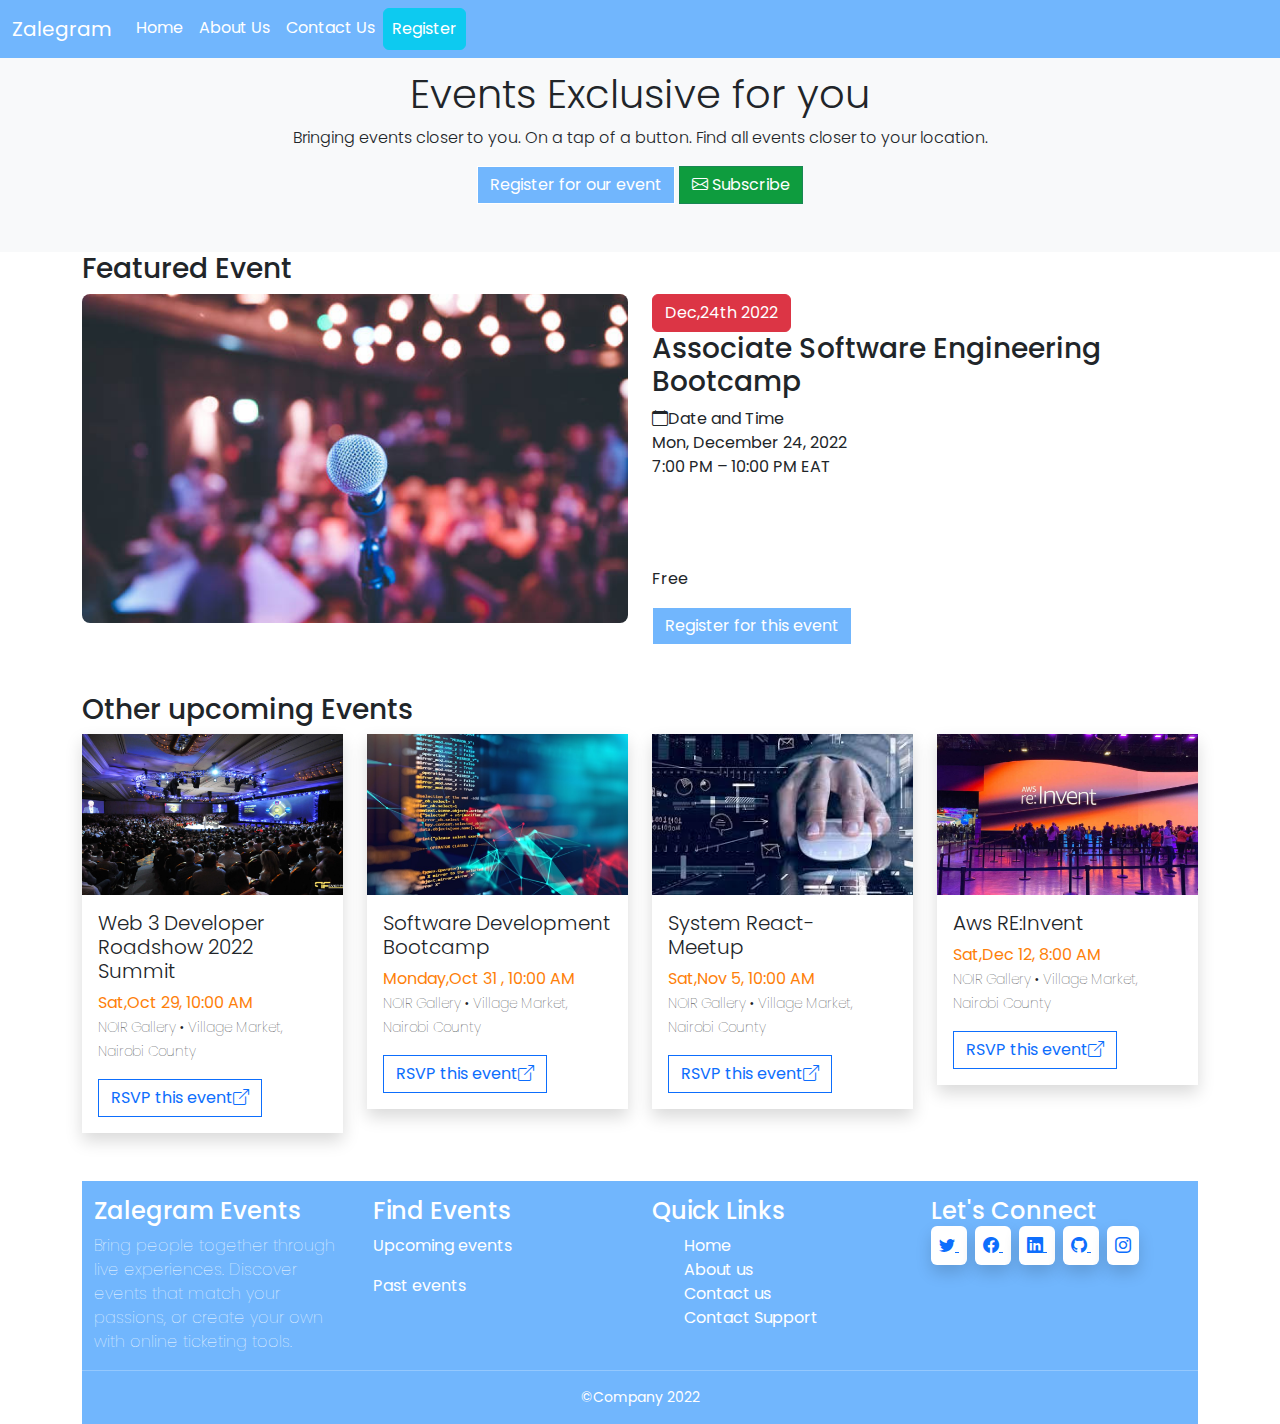
<file: index.html>
<!DOCTYPE html>
<html lang="en">
<head>
    <meta charset="UTF-8">
    <meta http-equiv="X-UA-Compatible" content="IE=edge">
    <meta name="viewport" content="width=device-width, initial-scale=1.0">
    <title>Event Website</title>
    <link rel="stylesheet" href="bootstrap/css/bootstrap.min.css">
    <link rel="stylesheet" href="https://cdn.jsdelivr.net/npm/bootstrap-icons@1.9.1/font/bootstrap-icons.css">
    <link rel="stylesheet" href="style.css">
</head>
<body>
    <nav class="navbar navbar-expand-lg fixed-top" style="background-color: #71B6FD;">
        <div class="container-fluid">
            <a href="#" class="navbar-brand text-white">Zalegram</a>
            <button type="button" class="navbar-toggler" data-bs-toggle="collapse" data-bs-target="#displayMenus" aria-controls="displayMenus" aria-expanded="false" aria-label="Toggle navigation">
                <span class="navbar-toggler-icon text-white"></span>
            </button>
            <div class="collapse navbar-collapse" id="displayMenus">
                <div class="navbar-nav">
                    <a href="index.html" class="nav-link active text-white" aria-current="page">Home</a>
                    <a href="aboutus.html" class="nav-link text-white">About Us</a>
                    <a href="contactus.html" class="nav-link text-white ">Contact Us</a>                                              
                    <a href="enroll.html" class="nav-link btn btn-info text-white ">Register</a>
                </div>
            </div>

        </div>

    </nav>

    <main class="bg-light py-5" style="padding-top: 70px !important ">
        <section class="text-center">
            <h1 class="fw-light">Events Exclusive for you</h1>
            <p class="fw-light">
                Bringing events closer to you. On a tap of a  button. 
                Find all events closer to your location.
            </p>
            <a href="#" class="btn btn-primary rounded-0">Register for our event</a>
            <a href="#" class="btn btn-success rounded-0" style="background-color: #0E9C3E !important;
            
            "><i class="bi-envelope"></i> Subscribe</a>
        </section>
     </main>
    <div class="container">
         <h3>Featured Event</h3>
     <div class="row">
            <div class="col-lg-6">
                <img class="img-responsive img-fluid rounded-3" src="images/software-bootcamp.png" alt="software-bootcamp">
            </div>
          <div class="col-lg-6 ">           <button class="btn btn-danger">Dec,24th 2022</button>
                <h3>Associate Software Engineering Bootcamp</h3>
                <span>
                    <i class="bi-calendar"></i>Date and Time
                </span>
                <p>Mon, December 24, 2022<br>
                    7:00 PM – 10:00 PM EAT

                </p><br><br><br>
                <p>Free</p>
                <a href="#" class="btn btn-primary rounded-0">Register for this event</a>


            </div>

        </div>
      <div class="row py-5  ">
            <h3>Other upcoming Events</h3>
            <div class="col-lg-3 col-md-6 sm-12">
                <div class="card rounded-0 border-0 shadow ">
                    <img src="images/web3.png" alt="web4">
                    <div class="card-body">
                        <h5 class="card-title fw-light">Web 3 Developer Roadshow 2022 Summit</h5>
                        <span style="color: #FE7F0A;" class="text-sm-start">Sat,Oct 29, 10:00 AM</span>
                        <p class="fw-lighter">
                            <small>NOIR Gallery • Village Market, Nairobi County</small>
                        </p>
                        <a href="#" class="btn btn-outline-primary rounded-0 ">RSVP this event<i class="bi bi-box-arrow-up-right"></i></a>
                    </div>
                </div>
            </div>
            
            <div class="col-lg-3 col-md-6 sm-12">
                <div class="card rounded-0 border-0 shadow ">
                    <img src="images/bootcamp.png" alt="web4">
                    <div class="card-body">
                        <h5 class="card-title fw-light">Software Development <br>
                            Bootcamp</h5>
                        <span style="color: #FE7F0A;" class="text-sm-start">Monday,Oct 31 , 10:00 AM</span>
                        <p class="fw-lighter">
                            <small>NOIR Gallery • Village Market, Nairobi County</small>
                        </p>
                        <a href="#" class="btn btn-outline-primary rounded-0 ">RSVP this event<i class="bi bi-box-arrow-up-right"></i></a>
                    </div>
                </div>
         </div>  
         <div class="col-lg-3 col-md-6 sm-12">
                <div class="card rounded-0 border-0 shadow ">
                    <img src="images/web4.jpg" alt="web4">
                    <div class="card-body">
                        <h5 class="card-title fw-light">System React- <br> Meetup</h5>
                        <span style="color: #FE7F0A;" class="text-sm-start">Sat,Nov 5, 10:00 AM</span>
                        <p class="fw-lighter">
                            <small>NOIR Gallery • Village Market, Nairobi County</small>
                        </p>
                        <a href="#" class="btn btn-outline-primary rounded-0 ">RSVP this event<i class="bi bi-box-arrow-up-right"></i></a>
                    </div>
                </div>
            </div>
            <div class="col-lg-3 col-md-6 sm-12">          <div class="card rounded-0 border-0 shadow ">
                    <img src="images/aws-invent.png" alt="web4">
                    <div class="card-body">
                        <h5 class="card-title fw-light">Aws  RE:Invent</h5>
                        <span style="color: #FE7F0A;" class="text-sm-start">Sat,Dec 12, 8:00 AM</span>
                        <p class="fw-lighter">
                            <small>NOIR Gallery • Village Market, Nairobi County</small>
                        </p>
                        <a href="#" class="btn btn-outline-primary rounded-0 ">RSVP this event<i class="bi bi-box-arrow-up-right"></i></a>
                    </div>
                </div>
            </div>
        </div>
     <!-- ========footer section=======-->
     <div class="container-fluid footer py-3">
        <div class="row">
            <div class="col-lg-3 col-md-6">
                <h4>Zalegram Events</h4>
                <p class="fw-lighter">
                    Bring people together through live 
                    experiences. Discover events that 
                    match your passions, or create your 
                    own with online ticketing tools.
                    
                </p>
            </div>
            <div class="col-lg-3 col-md-6">
                <h4>Find Events</h4>
                <p>
                 <a href="#" class="text-decoration-none text-white">Upcoming events</a>
                </p>
                <p>
                    <a href="#" class="text-decoration-none text-white">Past events</a>
                </p>

            </div>
            <div class="col-lg-3 col-md-6">
                <h4>Quick Links</h4>
                <ul class="list-group-flush">
                    <li class="list-group-item">
                        <a href="#"  class="text-decoration-none text-white">Home</a>
                    </li>
                    <li class="list-group-item">
                        <a href="#" class="text-decoration-none text-white">About us</a>
                    </li>
                    <li class="list-group-item">
                        <a href="#" class="text-decoration-none text-white">Contact us</a>
                    </li>
                    <li class="list-group-item">
                        <a href="#" class="text-decoration-none text-white">Contact Support</a>
                    </li>

                </ul>

            </div>
            <div class="col-lg-3 col-md-6">
                <h4>Let's Connect</h4>
                <div>
                    <a href="#" class="p-2 me-2 shadow bg-white rounded-2">
                        <i class="bi bi-twitter"></i>
                    </a>
                    <a href="#" class="p-2 me-2 shadow bg-white rounded-2 ">
                        <i class="bi bi-facebook"></i>
                    </a>
                    <a href="#" class="p-2 me-2 shadow bg-white rounded-2 ">
                        <i class="bi bi-linkedin"></i>
                    </a>
                    <a href="#" class="p-2 me-2 shadow bg-white rounded-2 ">
                        <i class="bi bi-github"></i>
                    </a>
                    <a href="#" class="p-2 shadow bg-white rounded-2 ">
                        <i class="bi bi-instagram"></i>
                    </a>
                    
                </div>
                

            </div>
        </div>
        <div class="row">
            <hr>
            <small class="text-center">
                &copy;Company 2022
            </small>

        </div>
     </div>
    </div>




    <script src="bootstrap/js/bootstrap.min.js"></script>
    
</body>
</html>
</file>
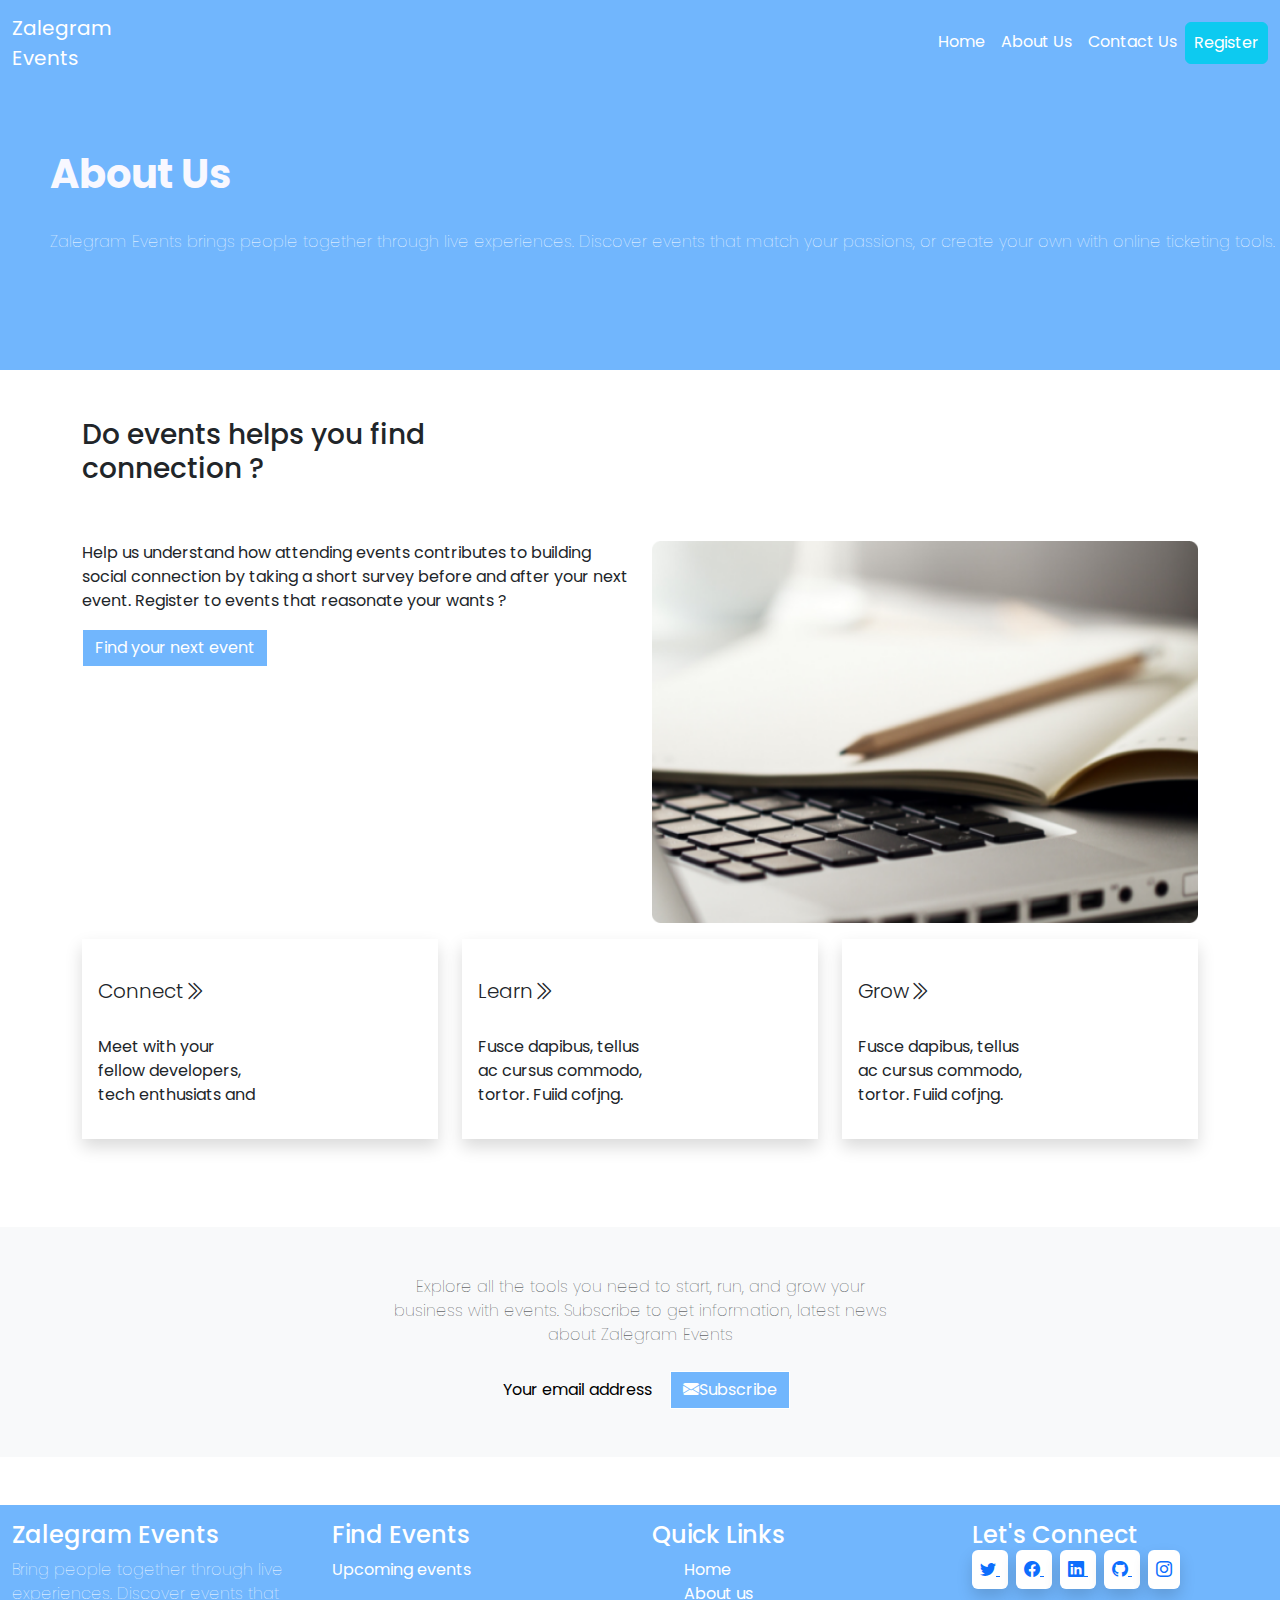
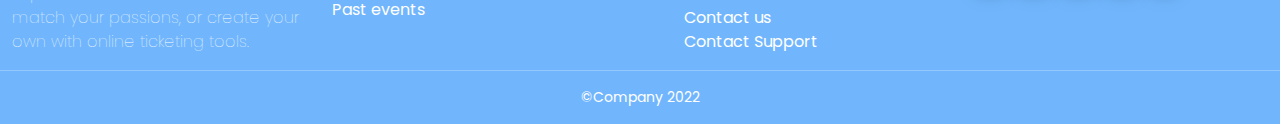
<file: aboutus.html>
<!DOCTYPE html>
<html lang="en">
    <head>
        <meta charset="UTF-8">
        <meta http-equiv="X-UA-Compatible" content="IE=edge">
        <meta name="viewport" content="width=device-width, initial-scale=1.0">
        <title>Event Website</title>
        <link rel="stylesheet" href="bootstrap/css/bootstrap.min.css">
        <link rel="stylesheet" href="https://cdn.jsdelivr.net/npm/bootstrap-icons@1.9.1/font/bootstrap-icons.css">
        <link rel="stylesheet" href="style.css">
    </head>
<body>
    <nav class="navbar navbar-expand-lg fixed-top" style="background-color: #71B6FD;">
        <div class="container-fluid">
            <a href="#" class="navbar-brand text-white">Zalegram <br>Events</a>
                <div class="navbar-nav">
                    <a href="index.html" class="nav-link active text-white" aria-current="page">Home</a>
                    <a href="aboutus.html" class="nav-link text-white">About Us</a>
                    <a href="contactus.html" class="nav-link text-white ">Contact Us</a>                                              
                    <a href="enroll.html" class="nav-link btn btn-info text-white ">Register</a>
                </div>
            </div>

        </div>

    </nav>
<main style="padding-top: 90px; background-color: #71B6FD;padding-top:150px;padding-bottom: 100px;padding-left: 50px;">
     <section >
        <h1 class="text" style="color:ghostwhite"><strong>About Us</strong></h1><br>
        <p class="fw-lighter" style="color:white">Zalegram Events brings people together through live experiences. Discover events that match your passions, or create
            your own with online ticketing tools. </p>

    </section>
</main>
<div class="container">
    <div class="row">
        <h3 class="py-5">Do events helps you find<br>connection ?</h3><br><br><br><br><br>
        <div class="col-lg-6">
            <p >
                Help us understand how attending events contributes to building social connection by taking
                 a short survey before and after your next event.
                  Register to events that reasonate your wants ?
            </p>
            <a href="#" class="btn btn-primary rounded-0 ">Find your next event</a><br>
        </div>
            <div class="col-lg-6">
                <img class="img-responsive img-fluid rounded-6" src="images/aboutus.png" alt="aboutus">
            </div> 
       </div>
        <div class="row py-3">
            <div class="col-lg-4">
                <div class="card rounded-0 border-0 shadow">
                    <div class="card-body">
                       <h5 class="fw-light py-4">Connect<i class="bi bi-chevron-double-right"></i></h5>
                        <p>
                            Meet with your<br> 
                            fellow developers,<br>
                             tech enthusiats and   
                        </p>

                    </div>      

                </div>

            </div>
            <div class="col-lg-4">
                <div class="card rounded-0 border-0 shadow">
                    <div class="card-body">
                       <h5 class="fw-light py-4">Learn<i class="bi bi-chevron-double-right"></i></h5>
                        <p>
                            Fusce dapibus, tellus<br>
                            ac cursus commodo,<br>
                             tortor. Fuiid cofjng.  
                        </p>
                        

                    </div>      

                </div>

            </div>
            <div class="col-lg-4">
                <div class="card rounded-0 border-0 shadow">
                    <div class="card-body">
                       <h5 class="fw-light py-4">Grow<i class="bi bi-chevron-double-right"></i></h5>
                        <p>
                            Fusce dapibus, tellus<br> 
                            ac cursus commodo,<br>
                             tortor. Fuiid cofjng.    
                        </p>

                    </div>      

                </div>

            </div>

        </div>
   </div><br><br><br>
    <div class="row bg-light py-5 fw-lighter">
     <p style="text-align:center">Explore all the tools you need to start, run, and grow your<br>
          business with events. Subscribe to get information, latest news<br> 
          about Zalegram Events</p><br><br><br><br>         
     <div style="text-align:center">
         <a href="#" class="btn btn-light rounded-0 ">Your email address</a>
         <a href="#" class="btn btn-primary rounded-0 "><i class="bi bi-envelope-fill"></i>Subscribe</a>
     </div>
    </div><br><br>
 <!-- ========footer section=======-->
 <div class="container-fluid footer py-3">
    <div class="row">
        <div class="col-lg-3 col-md-6">
            <h4>Zalegram Events</h4>
            <p class="fw-lighter">
                Bring people together through live 
                experiences. Discover events that 
                match your passions, or create your 
                own with online ticketing tools.
                
            </p>
        </div>
        <div class="col-lg-3 col-md-6">
            <h4>Find Events</h4>
            <p>
             <a href="#" class="text-decoration-none text-white">Upcoming events</a>
            </p>
            <p>
                <a href="#" class="text-decoration-none text-white">Past events</a>
            </p>

        </div>
        <div class="col-lg-3 col-md-6">
            <h4>Quick Links</h4>
            <ul class="list-group-flush">
                <li class="list-group-item">
                    <a href="#"  class="text-decoration-none text-white">Home</a>
                </li>
                <li class="list-group-item">
                    <a href="#" class="text-decoration-none text-white">About us</a>
                </li>
                <li class="list-group-item">
                    <a href="#" class="text-decoration-none text-white">Contact us</a>
                </li>
                <li class="list-group-item">
                    <a href="#" class="text-decoration-none text-white">Contact Support</a>
                </li>

            </ul>

        </div>
        <div class="col-lg-3 col-md-6">
            <h4>Let's Connect</h4>
            <div>
                <a href="#" class="p-2 me-2 shadow bg-white rounded-2">
                    <i class="bi bi-twitter"></i>
                </a>
                <a href="#" class="p-2 me-2 shadow bg-white rounded-2 ">
                    <i class="bi bi-facebook"></i>
                </a>
                <a href="#" class="p-2 me-2 shadow bg-white rounded-2 ">
                    <i class="bi bi-linkedin"></i>
                </a>
                <a href="#" class="p-2 me-2 shadow bg-white rounded-2 ">
                    <i class="bi bi-github"></i>
                </a>
                <a href="#" class="p-2 shadow bg-white rounded-2 ">
                    <i class="bi bi-instagram"></i>
                </a>
                
            </div>
            

        </div>
    </div>
    <div class="row">
        <hr>
        <small class="text-center">
            &copy;Company 2022
        </small>

    </div>
 </div>
</div>
    

    
    


    


    <script src="bootstrap/js/bootstrap.min.js"></script>
</body>
</html>
</file>
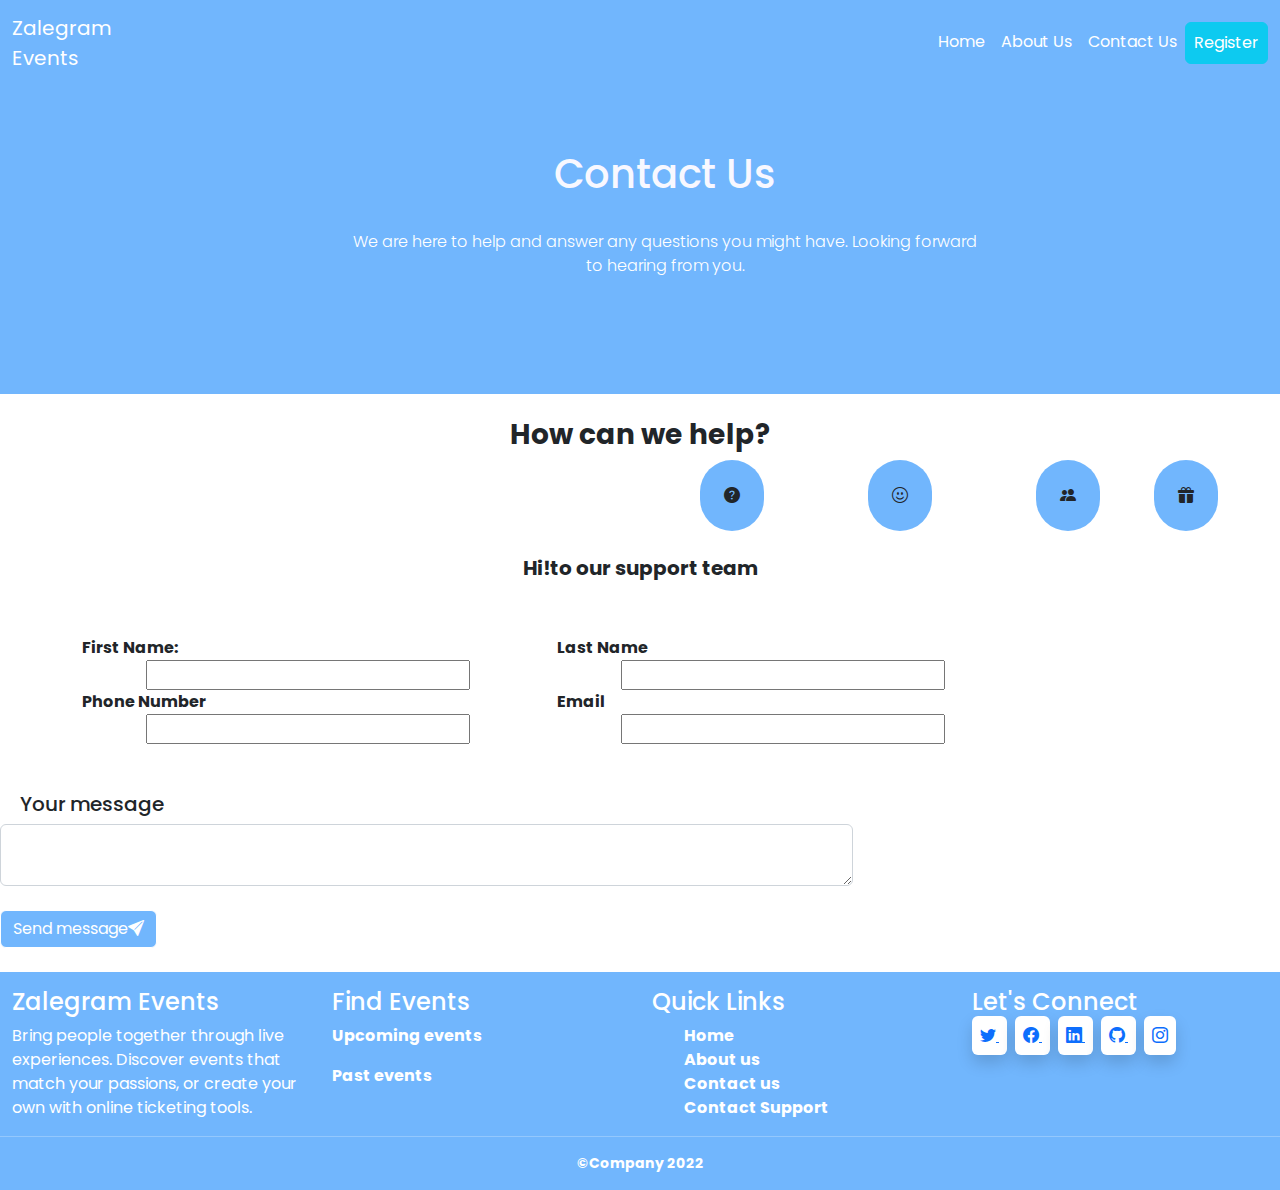
<file: contactus.html>
<!DOCTYPE html>
<html lang="en">
<head>
    <meta charset="UTF-8">
    <meta http-equiv="X-UA-Compatible" content="IE=edge">
    <meta name="viewport" content="width=device-width, initial-scale=1.0">
    <title>Contactus</title>
    <link rel="stylesheet" href="bootstrap/css/bootstrap.min.css">
    <link rel="stylesheet" href="https://cdn.jsdelivr.net/npm/bootstrap-icons@1.9.1/font/bootstrap-icons.css">
    <link rel="stylesheet" href="style.css">
</head>
<body>
    <nav class="navbar navbar-expand-lg fixed-top" style="background-color: #71B6FD;">
        <div class="container-fluid">
            <a href="#" class="navbar-brand text-white">Zalegram <br>Events</a>
                <div class="navbar-nav">
                    <a href="index.html" class="nav-link active text-white" aria-current="page">Home</a>
                    <a href="aboutus.html" class="nav-link text-white">About Us</a>
                    <a href="contactus.html" class="nav-link text-white ">Contact Us</a>                                              
                    <a href="enroll.html" class="nav-link btn btn-info text-white ">Register</a>
                </div>
            </div>

        </div>

    </nav>
    <main style="padding-top: 90px; background-color: #71B6FD;padding-top:150px;padding-bottom: 100px;padding-left: 50px;">
        <section >
           <h1 class="text" style="color:ghostwhite;text-align: center;">Contact Us</h1><br>
           <p class="fw-light" style="color:white;text-align: center;">We are here to help and answer any questions you might have. Looking forward<br>
            to hearing from you. </p>
   
       </section>
   </main><br>
    <div>
        <h3 style="text-align:center"><strong>How can we help?</strong></h3><br>
        <div class="row">
            <div>
             <i class="bi bi-question-circle-fill p-4" style="background-color: #71B6FD;border-radius: 50px;margin-left: 700px;"></i>
             <i class="bi bi-emoji-smile p-4" style="padding-left:300px;background-color: #71B6FD;border-radius: 50px;margin-left: 100px;"></i>
             <i class="bi bi-people-fill p-4" style="padding-left:300px;background-color: #71B6FD;border-radius: 50px;margin-left: 100px;"></i>
             <i class="bi bi-gift-fill p-4" style="padding-left:300px;background-color: #71B6FD;border-radius:50px;margin-left: 100px;margin: 50px;"></i>
            
            </div>
        
        </div>
    </div><br><br>
    <h5 style="text-align:center"><strong>Hi!to our support team</h5><br><br>
    <div class="container text-center">
        <div class="row">
            <div class="col-sm-5 ">
                <span class="input-group">First Name:</span>
                <input type="text">
            </div>
            <div class="col-sm-5">
                <span class="input-group">Last Name</span>
                <input type="text">
            </div> 
            <div class="col-sm-5">
                <span class="input-group">Phone Number</span>
                <input type="text">
            </div>
            <div class="col-sm-5">
                <span class="input-group">Email</span>
                <input type="text">
            </div>
        </div> <br><br>

        </div>
        
    <h5 style="padding-left:20px">Your message</h5>
    <div class="col-lg-8">
        <textarea class="form-control"  id="floatingTextarea"></textarea>
        <label for="floatingTextarea"></label>
    </div>
    <a href="#" class="btn btn-primary text-white">Send message<i class="bi bi-send-fill"></i></a><br><br>
       <!-- ========footer section=======-->
    <div class="container-fluid footer py-3">
        <div class="row">
            <div class="col-lg-3 col-md-6">
                <h4>Zalegram Events</h4>
                <p class="fw-lighter">
                    Bring people together through live 
                    experiences. Discover events that 
                    match your passions, or create your 
                    own with online ticketing tools.
                    
                </p>
            </div>
            <div class="col-lg-3 col-md-6">
                <h4>Find Events</h4>
                <p>
                 <a href="#" class="text-decoration-none text-white">Upcoming events</a>
                </p>
                <p>
                    <a href="#" class="text-decoration-none text-white">Past events</a>
                </p>
    
            </div>
            <div class="col-lg-3 col-md-6">
                <h4>Quick Links</h4>
                <ul class="list-group-flush">
                    <li class="list-group-item">
                        <a href="#"  class="text-decoration-none text-white">Home</a>
                    </li>
                    <li class="list-group-item">
                        <a href="#" class="text-decoration-none text-white">About us</a>
                    </li>
                    <li class="list-group-item">
                        <a href="#" class="text-decoration-none text-white">Contact us</a>
                    </li>
                    <li class="list-group-item">
                        <a href="#" class="text-decoration-none text-white">Contact Support</a>
                    </li>
    
                </ul>
    
            </div>
            <div class="col-lg-3 col-md-6">
                <h4>Let's Connect</h4>
                <div>
                    <a href="#" class="p-2 me-2 shadow bg-white rounded-2">
                        <i class="bi bi-twitter"></i>
                    </a>
                    <a href="#" class="p-2 me-2 shadow bg-white rounded-2 ">
                        <i class="bi bi-facebook"></i>
                    </a>
                    <a href="#" class="p-2 me-2 shadow bg-white rounded-2 ">
                        <i class="bi bi-linkedin"></i>
                    </a>
                    <a href="#" class="p-2 me-2 shadow bg-white rounded-2 ">
                        <i class="bi bi-github"></i>
                    </a>
                    <a href="#" class="p-2 shadow bg-white rounded-2 ">
                        <i class="bi bi-instagram"></i>
                    </a>
                    
                </div>
                
    
            </div>
        </div>
        <div class="row">
            <hr>
            <small class="text-center">
                &copy;Company 2022
            </small>
    
        </div>
     </div>



        

    

















































    <script src="bootstrap/js/bootstrap.min.js"></script>
</body>
</html>
</file>
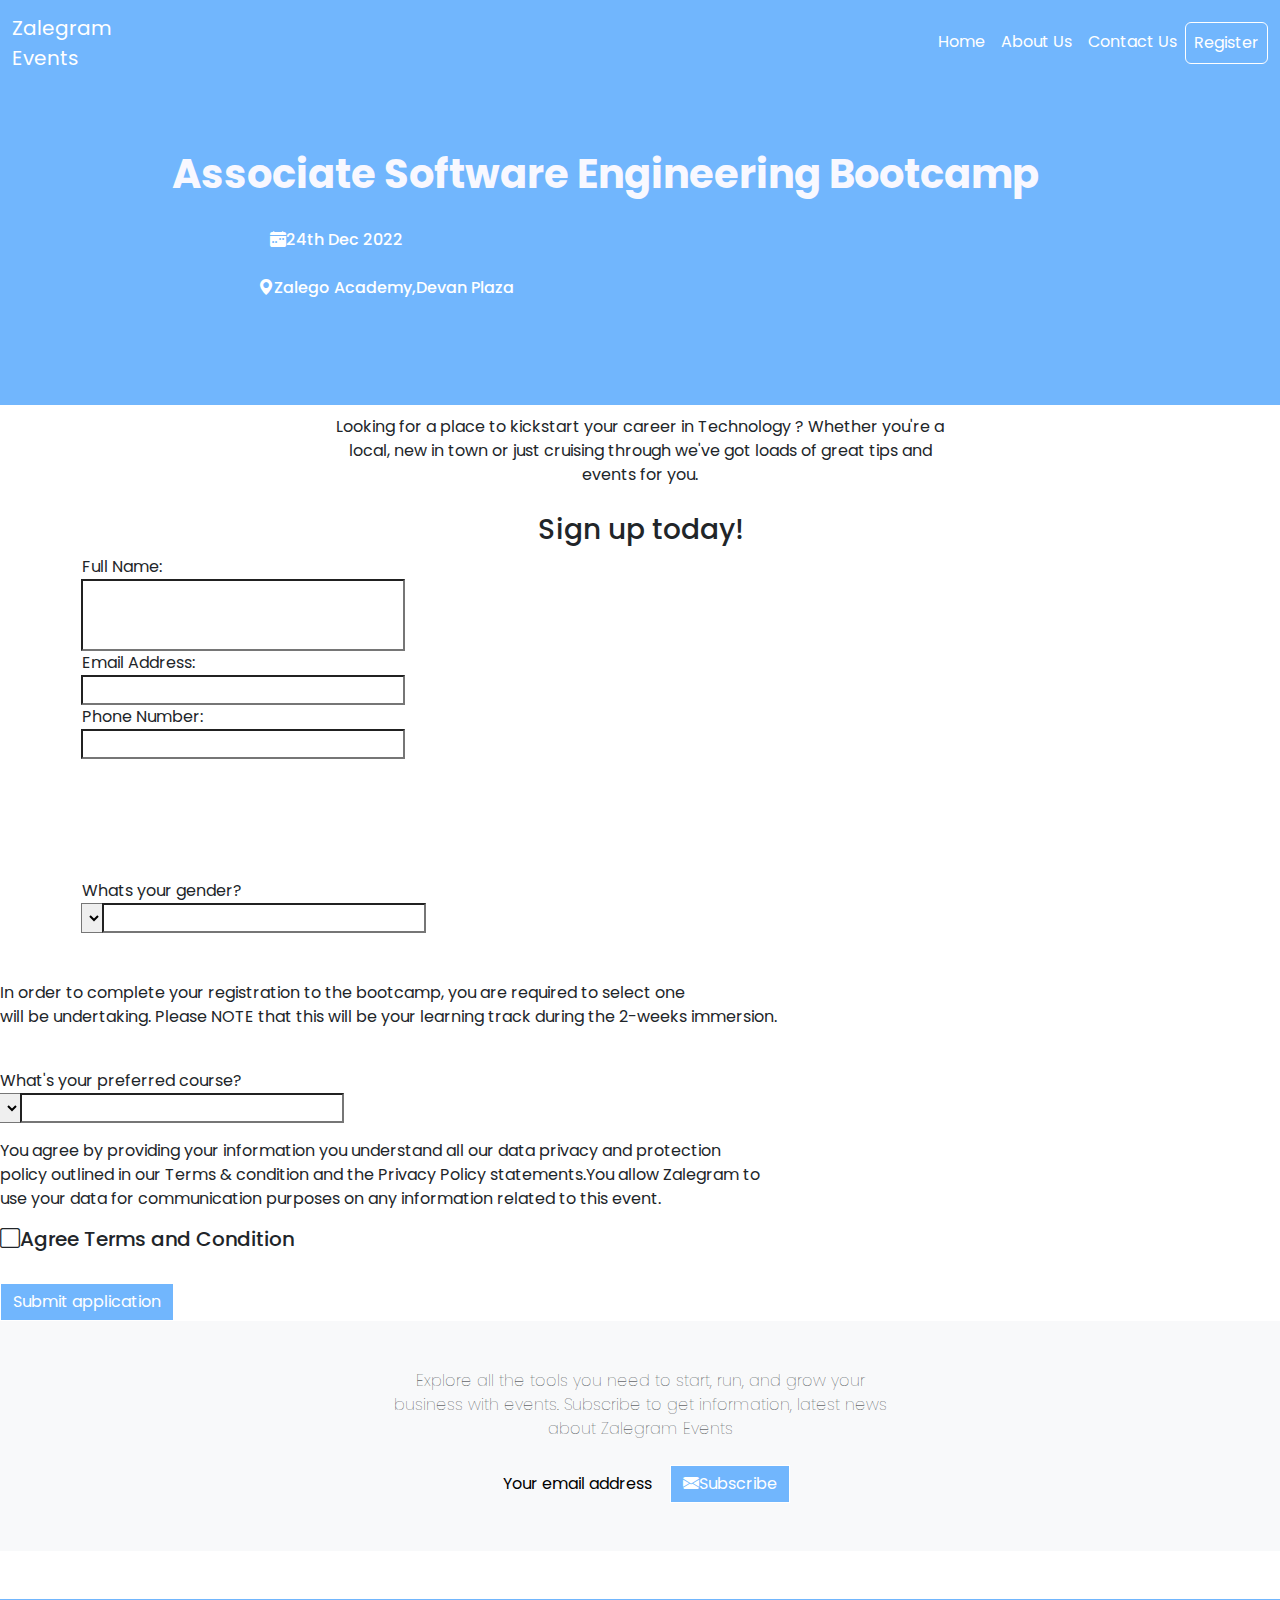
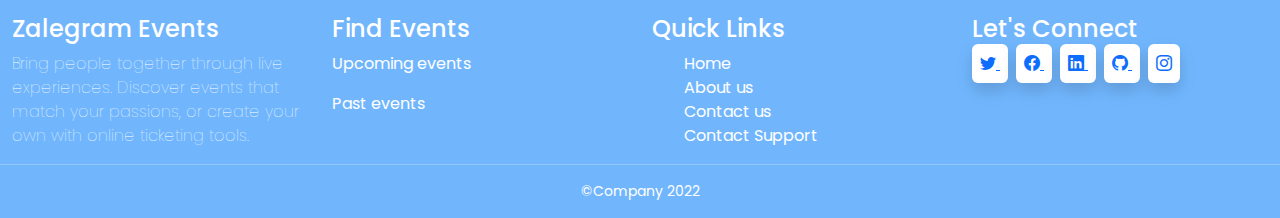
<file: enroll.html>
<!DOCTYPE html>
<html lang="en">
<head>
    <meta charset="UTF-8">
    <meta http-equiv="X-UA-Compatible" content="IE=edge">
    <meta name="viewport" content="width=device-width, initial-scale=1.0">
    <title>Enroll</title>
    <link rel="stylesheet" href="bootstrap/css/bootstrap.min.css">
    <link rel="stylesheet" href="https://cdn.jsdelivr.net/npm/bootstrap-icons@1.9.1/font/bootstrap-icons.css">
    <link rel="stylesheet" href="style.css">
</head>
<body>
    <nav class="navbar navbar-expand-lg fixed-top" style="background-color: #71B6FD;">
        <div class="container-fluid">
            <a href="#" class="navbar-brand text-white">Zalegram <br>Events</a>
                <div class="navbar-nav">
                    <a href="index.html" class="nav-link active text-white" aria-current="page">Home</a>
                    <a href="aboutus.html" class="nav-link text-white">About Us</a>
                    <a href="contactus.html" class="nav-link text-white ">Contact Us</a>                                              
                    <a href="enroll.html" class="nav-link btn btn-primary text-white ">Register</a>
                    
                </div>
            </div>

        </div>

    </nav>
    <main style="padding-top: 90px; background-color: #71B6FD;padding-top:150px;padding-bottom: 100px;padding-left: 30px;text-align: center;">
        <section >
           <h1 class="text" style="color:ghostwhite;padding-right: 100px;"><strong>Associate Software Engineering Bootcamp </strong></h1><br>
         <div class="row">
          <h2 style="color:white;font-size: medium;padding-right: 650px;"><i class="bi bi-calendar-week-fill"></i>24th Dec 2022</h2><br><br>
          <h2 style="color:white;font-size: medium;padding-right: 550px;"><i class="bi bi-geo-alt-fill"></i>Zalego Academy,Devan Plaza</h2>
          </div>
   
       </section>
   </main>

    <div class="row">
       <p style="text-align:center;padding:10px">
        Looking for a place to kickstart your career in Technology ? Whether you're a<br> local, new in town or just cruising through we've got loads of great tips and<br> events for you.
       </p>
    </div>
   

    <div class="container">
     <h3 style="text-align:center">Sign up today!</h3>
        <div class="input-group col">
          <span class="input-group">Full Name:</span>
         <input type="text"><br><br><br>
        </div>
        <div class="input-group col">
           <span class="input-group">Email Address:</span>
           <input type="text" aria-label="Enter your full name">
         </div>
            <div class="input-group col">
              <span class="input-group">Phone Number:</span>
              <input type="text" aria-label="Enter your full name">
            </div><br><br><br><br><br>     
        <div class="input-group col">
          <span class="input-group">Whats your gender?</span>
          <select name="form-select" id="inputgroupselect02"></select>
          <input type="text" aria-label="Enter your full name">
        </div>

            
                
            

        </div><br><br>
        <p>
            In order to complete your registration to the bootcamp, you are required to select one<br>
             will be undertaking. Please NOTE that this will be your learning track during the 2-weeks immersion. 
        </p><br>
        <div class="col-sm-6">
            <div class="input-group mb-3">
              <span class="input-group">What's your preferred course?</span>
              <select name="form-select" id="inputgroupselect02"></select>
              <input type="text" aria-label="Enter your full name">
            </div>
        </div>
        <p>You agree by providing your information you understand all our data
             privacy and protection<br>
             policy outlined in our Terms & condition and the Privacy Policy
              statements.You allow Zalegram to<br>
             use your data for communication purposes on any information related to this event.</p>
        <h5><i class="bi bi-square"></i>Agree Terms and Condition</h5><br>
        <a href="#" class="btn btn-primary rounded-0 ">Submit application</a>

    </div>
    <div class="row bg-light py-5 fw-lighter">
        <p style="text-align:center">Explore all the tools you need to start, run, and grow your<br>
             business with events. Subscribe to get information, latest news<br> 
             about Zalegram Events</p><br><br><br><br>         
        <div style="text-align:center">
            <a href="#" class="btn btn-light rounded-0 ">Your email address</a>
            <a href="#" class="btn btn-primary rounded-0 "><i class="bi bi-envelope-fill"></i>Subscribe</a>
        </div>
       </div><br><br>
    <!-- ========footer section=======-->
    <div class="container-fluid footer py-3">
       <div class="row">
           <div class="col-lg-3 col-md-6">
               <h4>Zalegram Events</h4>
               <p class="fw-lighter">
                   Bring people together through live 
                   experiences. Discover events that 
                   match your passions, or create your 
                   own with online ticketing tools.
                   
               </p>
           </div>
           <div class="col-lg-3 col-md-6">
               <h4>Find Events</h4>
               <p>
                <a href="#" class="text-decoration-none text-white">Upcoming events</a>
               </p>
               <p>
                   <a href="#" class="text-decoration-none text-white">Past events</a>
               </p>
   
           </div>
           <div class="col-lg-3 col-md-6">
               <h4>Quick Links</h4>
               <ul class="list-group-flush">
                   <li class="list-group-item">
                       <a href="#"  class="text-decoration-none text-white">Home</a>
                   </li>
                   <li class="list-group-item">
                       <a href="#" class="text-decoration-none text-white">About us</a>
                   </li>
                   <li class="list-group-item">
                       <a href="#" class="text-decoration-none text-white">Contact us</a>
                   </li>
                   <li class="list-group-item">
                       <a href="#" class="text-decoration-none text-white">Contact Support</a>
                   </li>
   
               </ul>
   
           </div>
           <div class="col-lg-3 col-md-6">
               <h4>Let's Connect</h4>
               <div>
                   <a href="#" class="p-2 me-2 shadow bg-white rounded-2">
                       <i class="bi bi-twitter"></i>
                   </a>
                   <a href="#" class="p-2 me-2 shadow bg-white rounded-2 ">
                       <i class="bi bi-facebook"></i>
                   </a>
                   <a href="#" class="p-2 me-2 shadow bg-white rounded-2 ">
                       <i class="bi bi-linkedin"></i>
                   </a>
                   <a href="#" class="p-2 me-2 shadow bg-white rounded-2 ">
                       <i class="bi bi-github"></i>
                   </a>
                   <a href="#" class="p-2 shadow bg-white rounded-2 ">
                       <i class="bi bi-instagram"></i>
                   </a>
                   
               </div>
               
   
           </div>
       </div>
       <div class="row">
           <hr>
           <small class="text-center">
               &copy;Company 2022
           </small>
   
       </div>
    </div>

    
























    <script src="bootstrap/js/bootstrap.min.js"></script>
</body>
</html>
</file>
<file: style.css>
@import url('https://fonts.googleapis.com/css2?family=Poppins:wght@100;200;300;400&display=swap');

body{
    font-family: 'Poppins', sans-serif;
}
.footer{
    background-color: #71B6FD;
    color:#fff;
}
</file>
